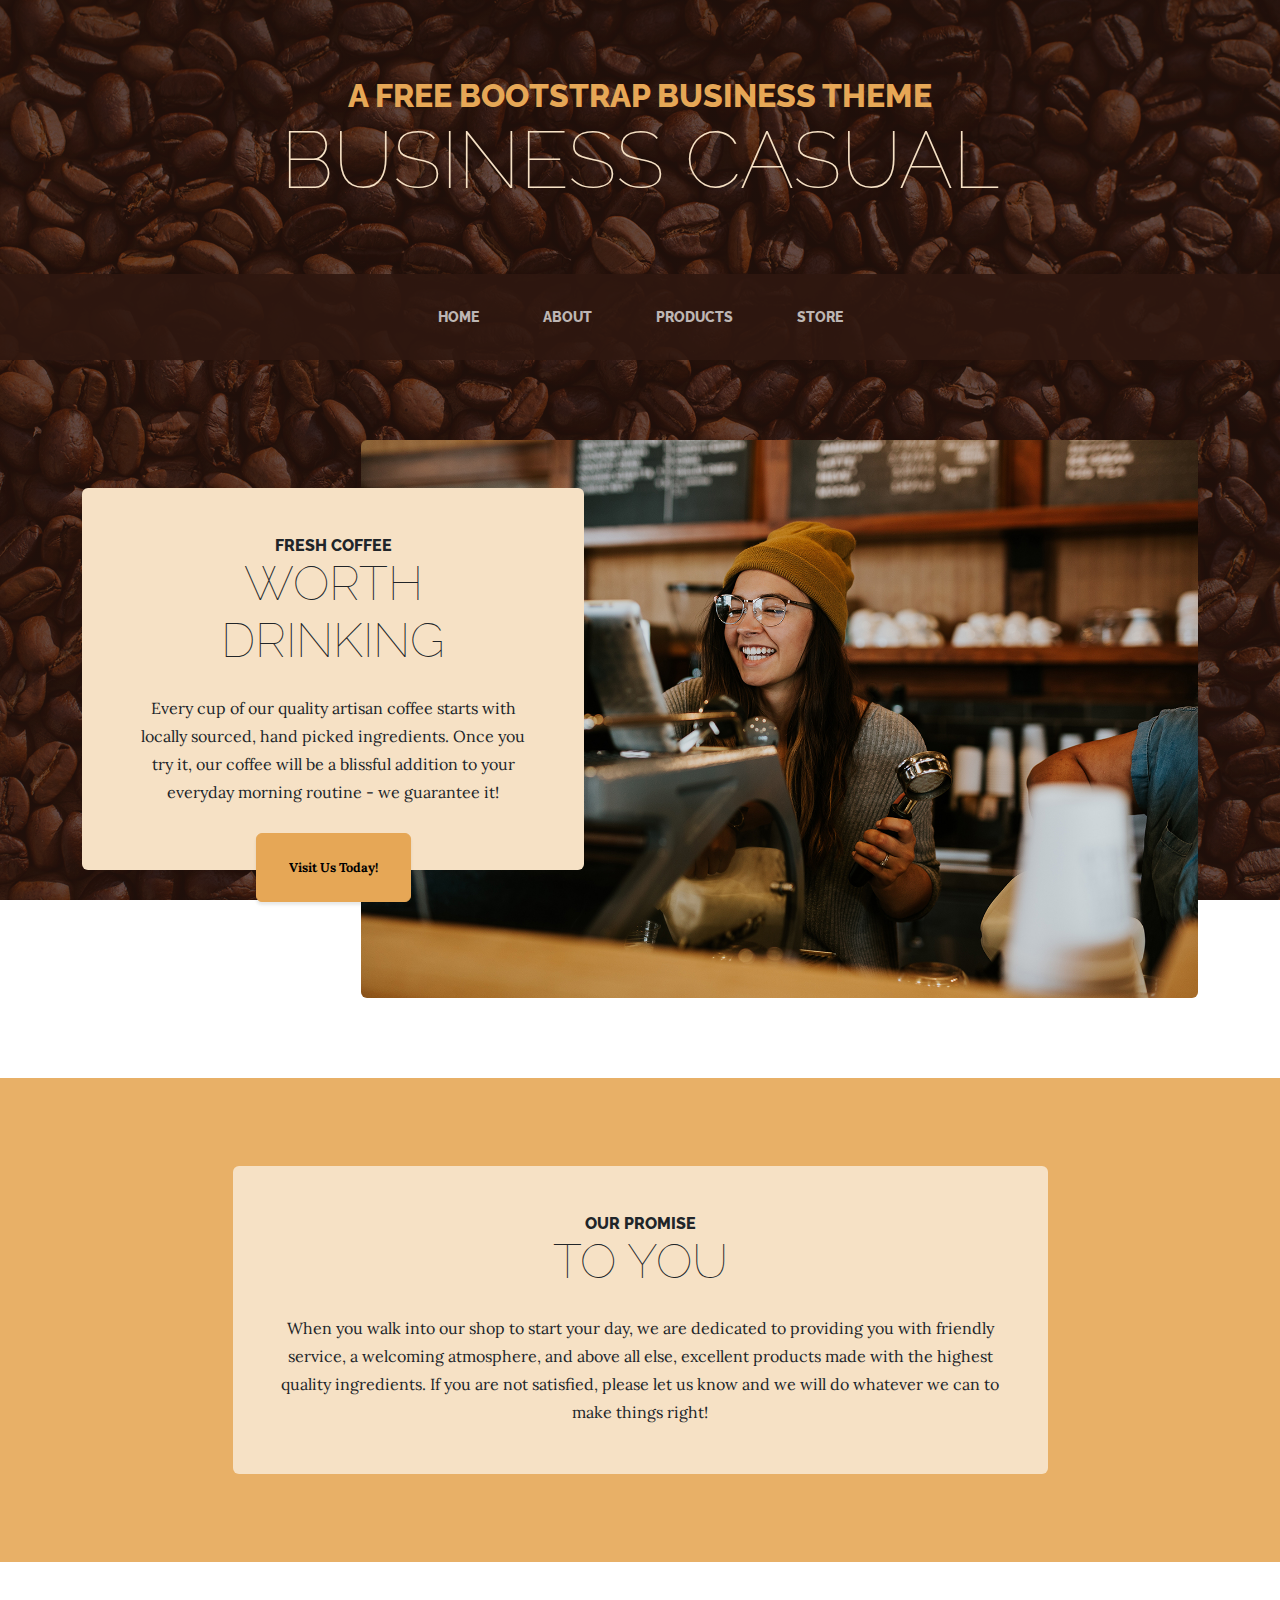
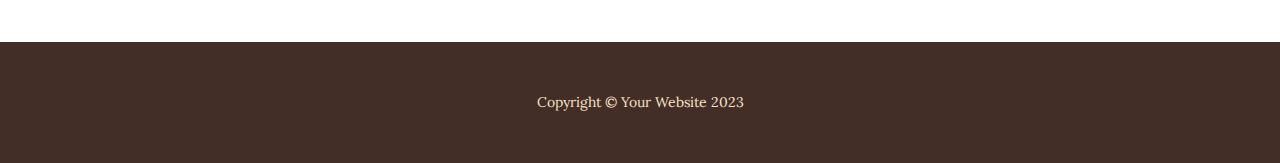
<file: index.html>
<!DOCTYPE html>
<html lang="en">
    <head>
        <meta charset="utf-8" />
        <meta name="viewport" content="width=device-width, initial-scale=1, shrink-to-fit=no" />
        <meta name="description" content="" />
        <meta name="author" content="" />
        <title>Business Casual - Start Bootstrap Theme</title>
        <link rel="icon" type="image/x-icon" href="assets/favicon.ico" />
        <!-- Google fonts-->
        <link href="https://fonts.googleapis.com/css?family=Raleway:100,100i,200,200i,300,300i,400,400i,500,500i,600,600i,700,700i,800,800i,900,900i" rel="stylesheet" />
        <link href="https://fonts.googleapis.com/css?family=Lora:400,400i,700,700i" rel="stylesheet" />
        <!-- Core theme CSS (includes Bootstrap)-->
        <link href="css/styles.css" rel="stylesheet" />
    </head>
    <body>
        <header>
            <h1 class="site-heading text-center text-faded d-none d-lg-block">
                <span class="site-heading-upper text-primary mb-3">A Free Bootstrap Business Theme</span>
                <span class="site-heading-lower">Business Casual</span>
            </h1>
        </header>
        <!-- Navigation-->
        <nav class="navbar navbar-expand-lg navbar-dark py-lg-4" id="mainNav">
            <div class="container">
                <a class="navbar-brand text-uppercase fw-bold d-lg-none" href="index.html">Start Bootstrap</a>
                <button class="navbar-toggler" type="button" data-bs-toggle="collapse" data-bs-target="#navbarSupportedContent" aria-controls="navbarSupportedContent" aria-expanded="false" aria-label="Toggle navigation"><span class="navbar-toggler-icon"></span></button>
                <div class="collapse navbar-collapse" id="navbarSupportedContent">
                    <ul class="navbar-nav mx-auto">
                        <li class="nav-item px-lg-4"><a class="nav-link text-uppercase" href="index.html">Home</a></li>
                        <li class="nav-item px-lg-4"><a class="nav-link text-uppercase" href="about.html">About</a></li>
                        <li class="nav-item px-lg-4"><a class="nav-link text-uppercase" href="products.html">Products</a></li>
                        <li class="nav-item px-lg-4"><a class="nav-link text-uppercase" href="store.html">Store</a></li>
                    </ul>
                </div>
            </div>
        </nav>
        <section class="page-section clearfix">
            <div class="container">
                <div class="intro">
                    <img class="intro-img img-fluid mb-3 mb-lg-0 rounded" src="assets/img/intro.jpg" alt="..." />
                    <div class="intro-text left-0 text-center bg-faded p-5 rounded">
                        <h2 class="section-heading mb-4">
                            <span class="section-heading-upper">Fresh Coffee</span>
                            <span class="section-heading-lower">Worth Drinking</span>
                        </h2>
                        <p class="mb-3">Every cup of our quality artisan coffee starts with locally sourced, hand picked ingredients. Once you try it, our coffee will be a blissful addition to your everyday morning routine - we guarantee it!</p>
                        <div class="intro-button mx-auto"><a class="btn btn-primary btn-xl" href="#!">Visit Us Today!</a></div>
                    </div>
                </div>
            </div>
        </section>
        <section class="page-section cta">
            <div class="container">
                <div class="row">
                    <div class="col-xl-9 mx-auto">
                        <div class="cta-inner bg-faded text-center rounded">
                            <h2 class="section-heading mb-4">
                                <span class="section-heading-upper">Our Promise</span>
                                <span class="section-heading-lower">To You</span>
                            </h2>
                            <p class="mb-0">When you walk into our shop to start your day, we are dedicated to providing you with friendly service, a welcoming atmosphere, and above all else, excellent products made with the highest quality ingredients. If you are not satisfied, please let us know and we will do whatever we can to make things right!</p>
                        </div>
                    </div>
                </div>
            </div>
        </section>
        <footer class="footer text-faded text-center py-5">
            <div class="container"><p class="m-0 small">Copyright &copy; Your Website 2023</p></div>
        </footer>
        <!-- Bootstrap core JS-->
        <script src="https://cdn.jsdelivr.net/npm/bootstrap@5.2.3/dist/js/bootstrap.bundle.min.js"></script>
        <!-- Core theme JS-->
        <script src="js/scripts.js"></script>
    </body>
</html>
</file>
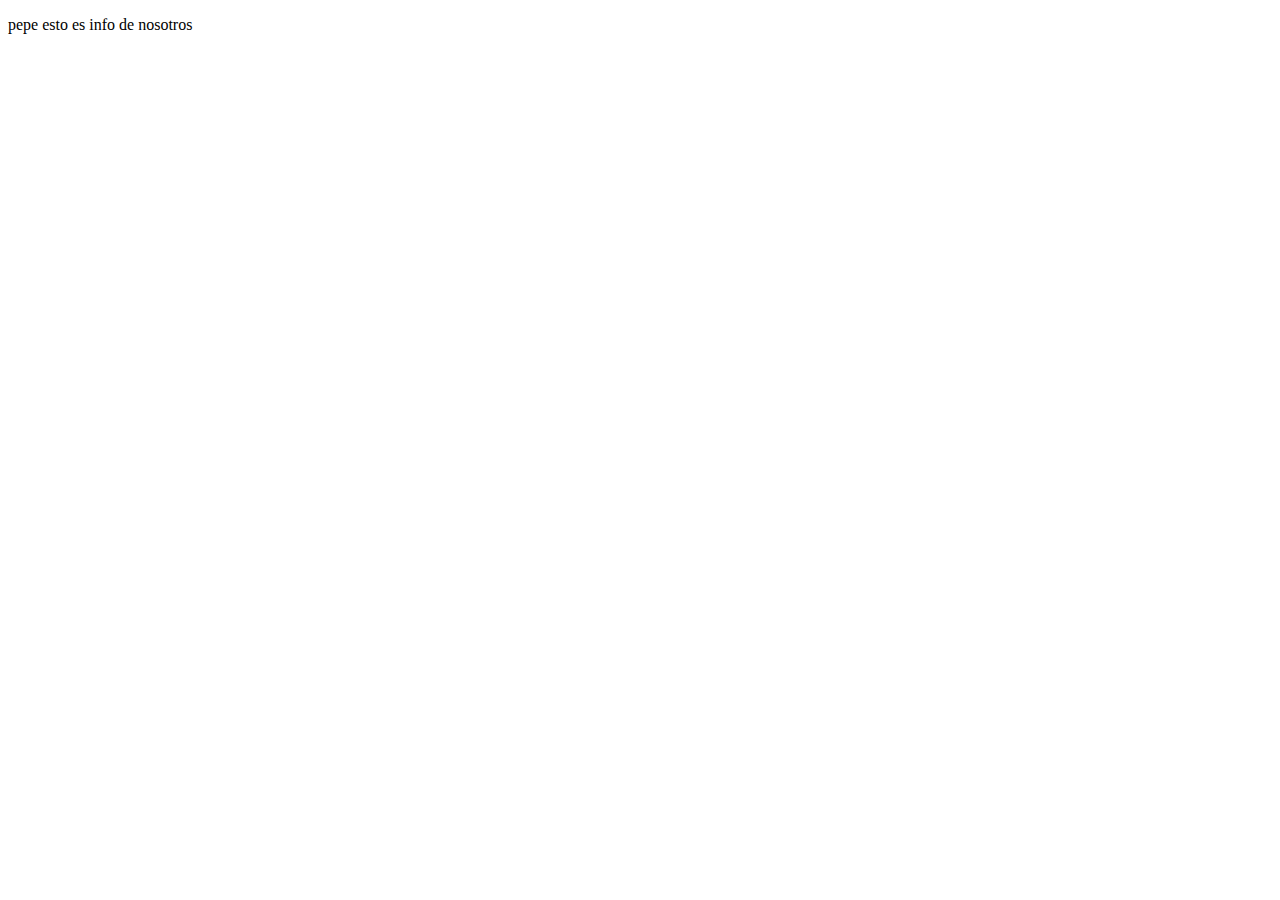
<file: about.html>
<!DOCTYPE html>
<html lang="en">
<head>
    <meta charset="UTF-8">
    <meta name="viewport" content="width=<device-width>, initial-scale=1.0">
    <title>Document</title>
</head>
<body>
    <p>pepe esto es info de nosotros</p>
</body>
</html>
</file>
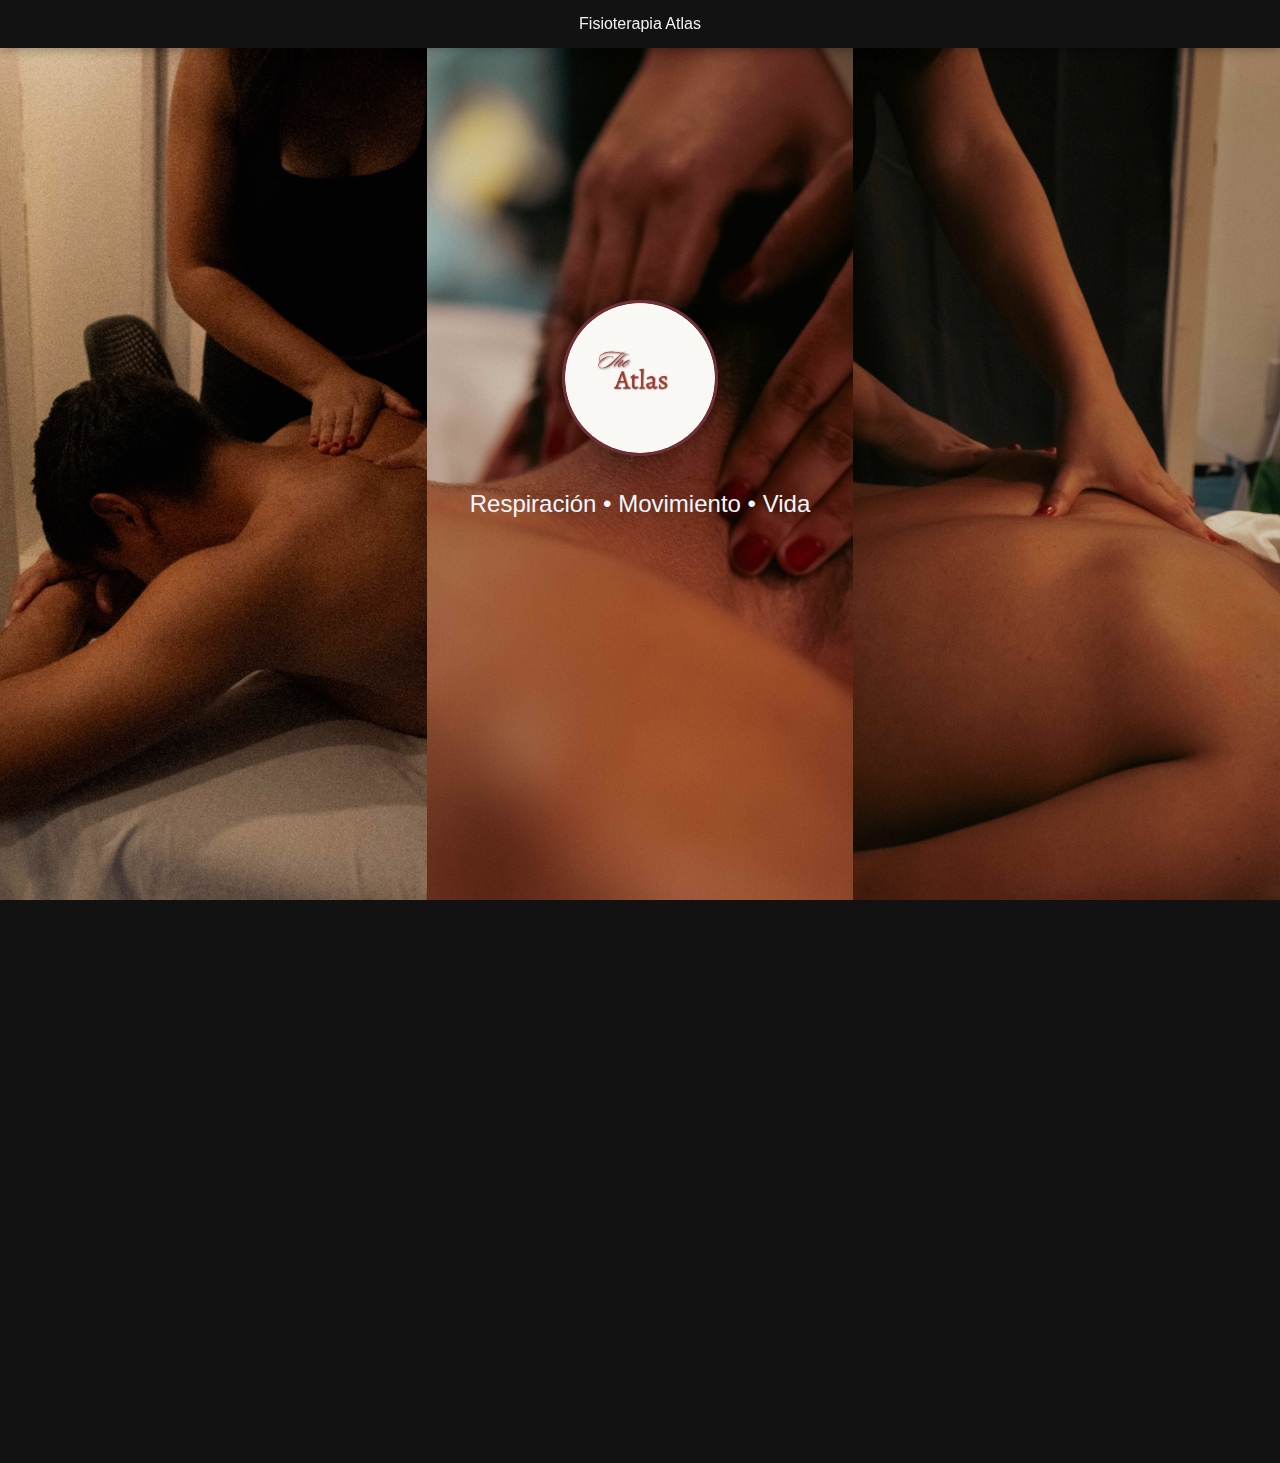
<file: pag1.html>
<!DOCTYPE html>
<html>
<head>
    <link rel="stylesheet" href="styles/style.css"/>
    <title>Fisioterapia Atlas</title>
</head>
<body>
    <span id="inicio" >inicio</span>

    <header class="header">
        <span>Fisioterapia Atlas</span>
    </header>
    <div class="main-content">
        <div class="grupo-titulo">
            <img src="img/masajes2.jpg" alt="Terapia manual" class="frontLateral"/>
            <div class="img-titulo-centro">
                <img src="img/front22.jpg" alt="Sesión de fisioterapia" class="frontCentral"/>
                <div class="imagen-redonda">
                    <img src="img/Atlas Logo_Mesa de trabajo 1.png" alt="Logo Atlas">
                </div>
            
                <span class="titulo">Respiración • Movimiento • Vida</span>
            </div>
            <img src="img/front12.jpg" alt="Rehabilitación" class="frontLateral"/>
        </div>
        <div class="seccion-promos">
            <h1 class="promos">PROMOS</h1>
            <div class="imagenes-promo">
                <img src="img/facial2.jpg" alt="facial" class="imgIzq"/>
                <img src="img/front32.jpg" alt="masajes" class="imgDer"/>
                
            </div>
        </div>
    </div>
    <footer>
        <span>Contacto</span>
        <span><a href="#inicio">Regresar al inicio</a></span>
    </footer>
</body>

</html>
</file>
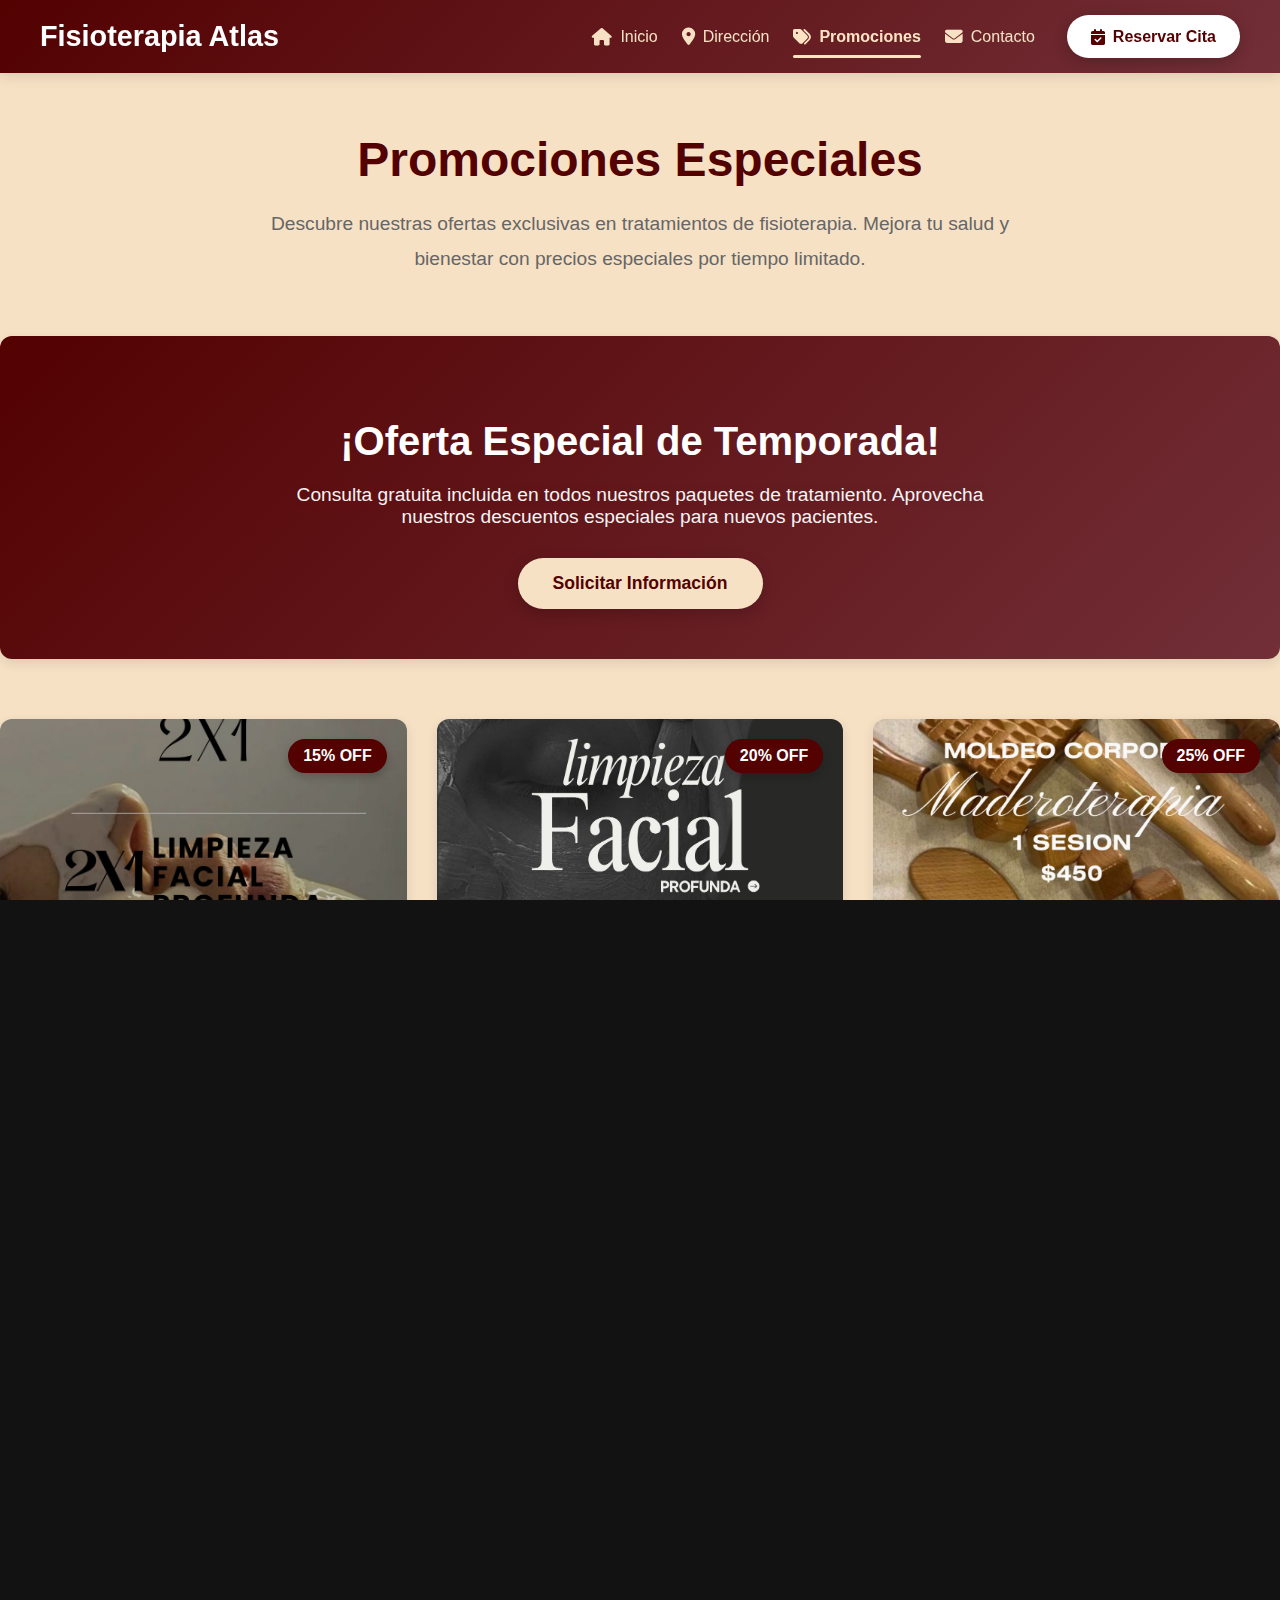
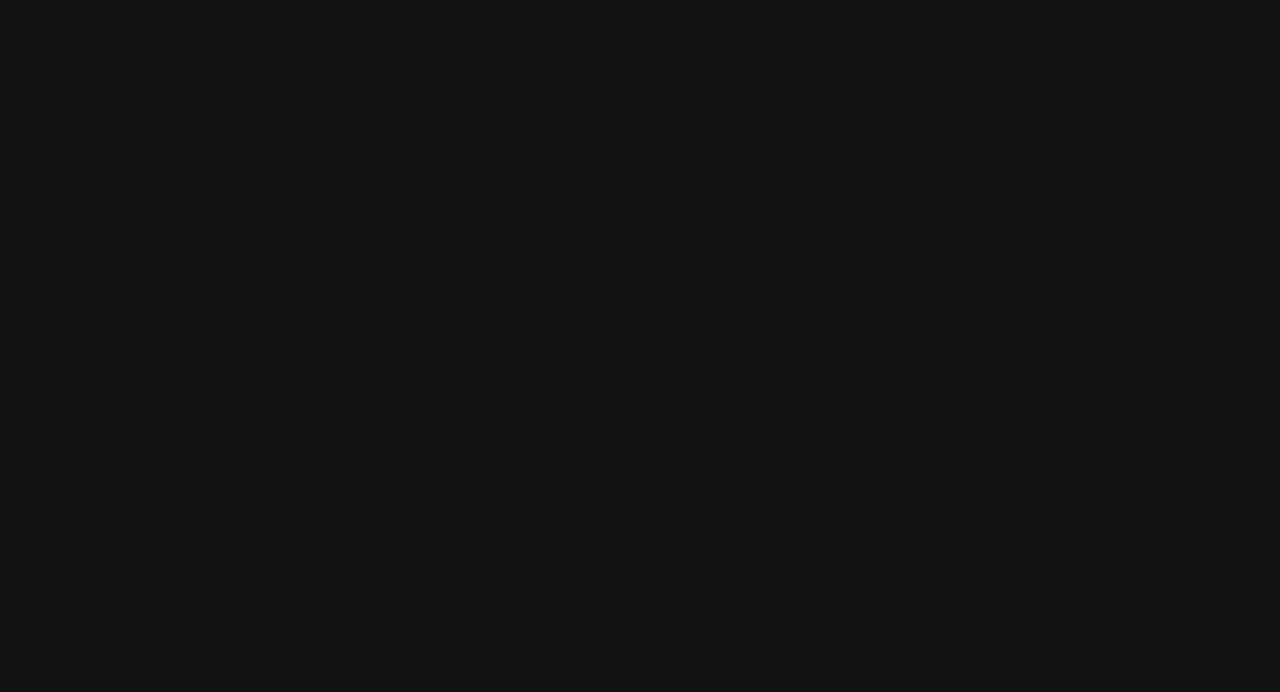
<file: promociones.html>
<!DOCTYPE html>
<html lang="es">
<head>
    <meta charset="UTF-8">
    <meta name="viewport" content="width=device-width, initial-scale=1.0">
    <title>Promociones - The Atlas</title>
    <link href="css/promociones.css" rel="stylesheet">
    <link rel="stylesheet" href="https://cdnjs.cloudflare.com/ajax/libs/font-awesome/6.4.0/css/all.min.css">
</head>
<body>
    <!-- Navbar -->
    <nav class="navbar">
        <div class="nav-container">
            <a href="index.html" class="logo">
              
                <span>Fisioterapia Atlas</span>
            </a>
            
            <ul class="nav-menu">
                <li class="nav-item">
                    <a href="index.html" class="nav-link">
                        <i class="fas fa-home"></i>
                        <span>Inicio</span>
                    </a>
                </li>
                <li class="nav-item">
                    <a href="adress.html" class="nav-link">
                        <i class="fas fa-map-marker-alt"></i>
                        <span>Dirección</span>
                    </a>
                </li>
                <li class="nav-item">
                    <a href="https://saii341.github.io/Fisioterapia-Atlas/promociones.html" class="nav-link active">
                        <i class="fas fa-tags"></i>
                        <span>Promociones</span>
                    </a>
                </li>
                <li class="nav-item">
                    <a href="Cuestionario.html" class="nav-link">
                        <i class="fas fa-envelope"></i>
                        <span>Contacto</span>
                    </a>
                </li>
                <li class="nav-item cta-button">
                    <a href="Cuestionario.html" class="btn-contacto">
                        <i class="fas fa-calendar-check"></i>
                        <span>Reservar Cita</span>
                    </a>
                </li>
            </ul>
            
            <button class="hamburger" id="hamburger">
                <i class="fas fa-bars"></i>
            </button>
        </div>
    </nav>

    <section class="promociones">
        <div class="container">
            <div class="promociones-header">
                <h1>Promociones Especiales</h1>
                <p>Descubre nuestras ofertas exclusivas en tratamientos de fisioterapia. Mejora tu salud y bienestar con precios especiales por tiempo limitado.</p>
            </div>
            
            <!-- Banner promocional principal -->
            <div class="banner-promocional">
                <h2>¡Oferta Especial de Temporada!</h2>
                <p>Consulta gratuita incluida en todos nuestros paquetes de tratamiento. Aprovecha nuestros descuentos especiales para nuevos pacientes.</p>
                <a href="https://saii341.github.io/Fisioterapia-Atlas/Cuestionario.html" class="btn-banner">Solicitar Información</a>
            </div>
            
            <!-- Grid de promociones -->
            <div class="promociones-grid">
                <!-- Promoción 1 -->
                <div class="promocion-card">
                    <div class="etiqueta-promocion">15% OFF</div>
                    <img src="promo_2x1_limpieza.jpg" alt="Limpieza facial" class="promocion-imagen">
                    <div class="promocion-contenido">
                        <h3 class="promocion-titulo">Limpieza facial</h3>
                        <p class="promocion-descripcion">Una sesión completa de limpieza relajante con nuestros mejores productos.</p>
                        <div class="promocion-precio">
                            <span class="precio-original">$650</span>
                            <span class="precio-actual">$550</span>
                        </div>
                        <div class="contador-tiempo">
                            <p>Oferta termina en:</p>
                            <div class="tiempo-restante">32 días</div>
                        </div>
                        <a href="Cuestionario.html" class="btn-reservar">Reservar Ahora</a>
                    </div>
                </div>
                
                <!-- Promoción 2 -->
                <div class="promocion-card">
                    <div class="etiqueta-promocion">20% OFF</div>
                    <img src="promo_limpieza.jpg" alt="Dermafacial" class="promocion-imagen">
                    <div class="promocion-contenido">
                        <h3 class="promocion-titulo">Dermafacial</h3>
                        <p class="promocion-descripcion">Tratamiento premium con múltiples técnicas del cuidado de la piel como la exfoliación, hidratación y más.</p>
                        <div class="promocion-precio">
                            <span class="precio-original">$660</span>
                            <span class="precio-actual">$550</span>
                        </div>
                        <div class="contador-tiempo">
                            <p>Oferta termina en:</p>
                            <div class="tiempo-restante">32 días</div>
                        </div>
                        <a href="Cuestionario.html" class="btn-reservar">Reservar Ahora</a>
                    </div>
                </div>

                <!-- Promoción 3 -->
                <div class="promocion-card">
                    <div class="etiqueta-promocion">25% OFF</div>
                    <img src="promo_maderoterapia.jpg" alt="Descontracturantes" class="promocion-imagen">
                    <div class="promocion-contenido">
                        <h3 class="promocion-titulo">Descontracturantes y relajantes</h3>
                        <p class="promocion-descripcion">Maderoterapia descontracturante, ideal para personas con sensaciones más fuertes</p>
                        <div class="promocion-precio">
                            <span class="precio-original">$600</span>
                            <span class="precio-actual">$450</span>
                        </div>
                        <div class="contador-tiempo">
                            <p>Oferta termina en:</p>
                            <div class="tiempo-restante">32 días</div>
                        </div>
                        <a href="Cuestionario.html" class="btn-reservar">Reservar Ahora</a>
                    </div>
                </div>

                <!-- Promoción 4 -->
                <div class="promocion-card">
                    <div class="etiqueta-promocion">25% OFF</div>
                    <img src="promo_masajes_reductivos.jpg" alt="Masajes reductivos" class="promocion-imagen">
                    <div class="promocion-contenido">
                        <h3 class="promocion-titulo">Masajes reductivos</h3>
                        <p class="promocion-descripcion">Sesión especializada de masaje terapéutico para aliviar tensiones musculares y mejorar la circulación.</p>
                        <div class="promocion-precio">
                            <span class="precio-original">$600</span>
                            <span class="precio-actual">$450</span>
                        </div>
                        <div class="contador-tiempo">
                            <p>Oferta termina en:</p>
                            <div class="tiempo-restante">32 días</div>
                        </div>
                        <a href="Cuestionario.html" class="btn-reservar">Reservar Ahora</a>
                    </div>
                </div>
                
                <!-- Promoción 5 -->
                <div class="promocion-card">
                    <div class="etiqueta-promocion">25% OFF</div>
                    <img src="masajenavidad.jpg" alt="Gift Card Premium" class="promocion-imagen">
                    <div class="promocion-contenido">
                        <h3 class="promocion-titulo">Gift Card Premium</h3>
                        <p class="promocion-descripcion">Masaje cuerpo completo 1 hora.</p>
                        <div class="promocion-precio">
                            <span class="precio-original">$650</span>
                            <span class="precio-actual">$500</span>
                        </div>
                        <div class="contador-tiempo">
                            <p>Oferta termina en:</p>
                            <div class="tiempo-restante">32 días</div>
                        </div>
                        <a href="Cuestionario.html" class="btn-reservar">Reservar Ahora</a>
                    </div>
                </div>

                <!-- Promoción 6 -->
                <div class="promocion-card">
                    <div class="etiqueta-promocion">17% OFF</div>
                    <img src="masaje2.jpg" alt="Gift Card Bienestar" class="promocion-imagen">
                    <div class="promocion-contenido">
                        <h3 class="promocion-titulo">Gift Card Bienestar</h3>
                        <p class="promocion-descripcion">Masaje descontracturante (espalda).</p>
                        <p class="promocion-descripcion">Masaje descarga muscular (piernas).</p>
                        <p class="promocion-descripcion">Incluye: electro terapia, ventosas, percusión.</p>
                        <div class="promocion-precio">
                            <span class="precio-original">$600</span>
                            <span class="precio-actual">$500</span>
                        </div>
                        <div class="contador-tiempo">
                            <p>Oferta termina en:</p>
                            <div class="tiempo-restante">32 días</div>
                        </div>
                        <a href="Cuestionario.html" class="btn-reservar">Reservar Ahora</a>
                    </div>
                </div>
            </div>
        </div>
        
        <button class="btn-volver" onclick="window.location.href='https://saii341.github.io/Fisioterapia-Atlas/index.html'">
            <i class="fas fa-arrow-left"></i> Volver al inicio
        </button>
    </section>

    <script>
        // JavaScript para la navbar
        document.addEventListener('DOMContentLoaded', function() {
            const hamburger = document.getElementById('hamburger');
            const navMenu = document.querySelector('.nav-menu');
            const navbar = document.querySelector('.navbar');
            const navLinks = document.querySelectorAll('.nav-link');
            
            // Función para alternar el menú hamburguesa
            hamburger.addEventListener('click', () => {
                hamburger.classList.toggle('active');
                navMenu.classList.toggle('active');
                
                // Cambiar icono del hamburguesa
                const icon = hamburger.querySelector('i');
                if (navMenu.classList.contains('active')) {
                    icon.classList.remove('fa-bars');
                    icon.classList.add('fa-times');
                } else {
                    icon.classList.remove('fa-times');
                    icon.classList.add('fa-bars');
                }
            });
            
            // Cerrar el menú al hacer clic en un enlace
            navLinks.forEach(link => {
                link.addEventListener('click', () => {
                    hamburger.classList.remove('active');
                    navMenu.classList.remove('active');
                    
                    // Restaurar icono del hamburguesa
                    const icon = hamburger.querySelector('i');
                    icon.classList.remove('fa-times');
                    icon.classList.add('fa-bars');
                });
            });
            
            // Efecto de scroll para la navbar
            window.addEventListener('scroll', () => {
                if (window.scrollY > 50) {
                    navbar.classList.add('scrolled');
                } else {
                    navbar.classList.remove('scrolled');
                }
            });
        });
    </script>
</body>

</html>
</file>
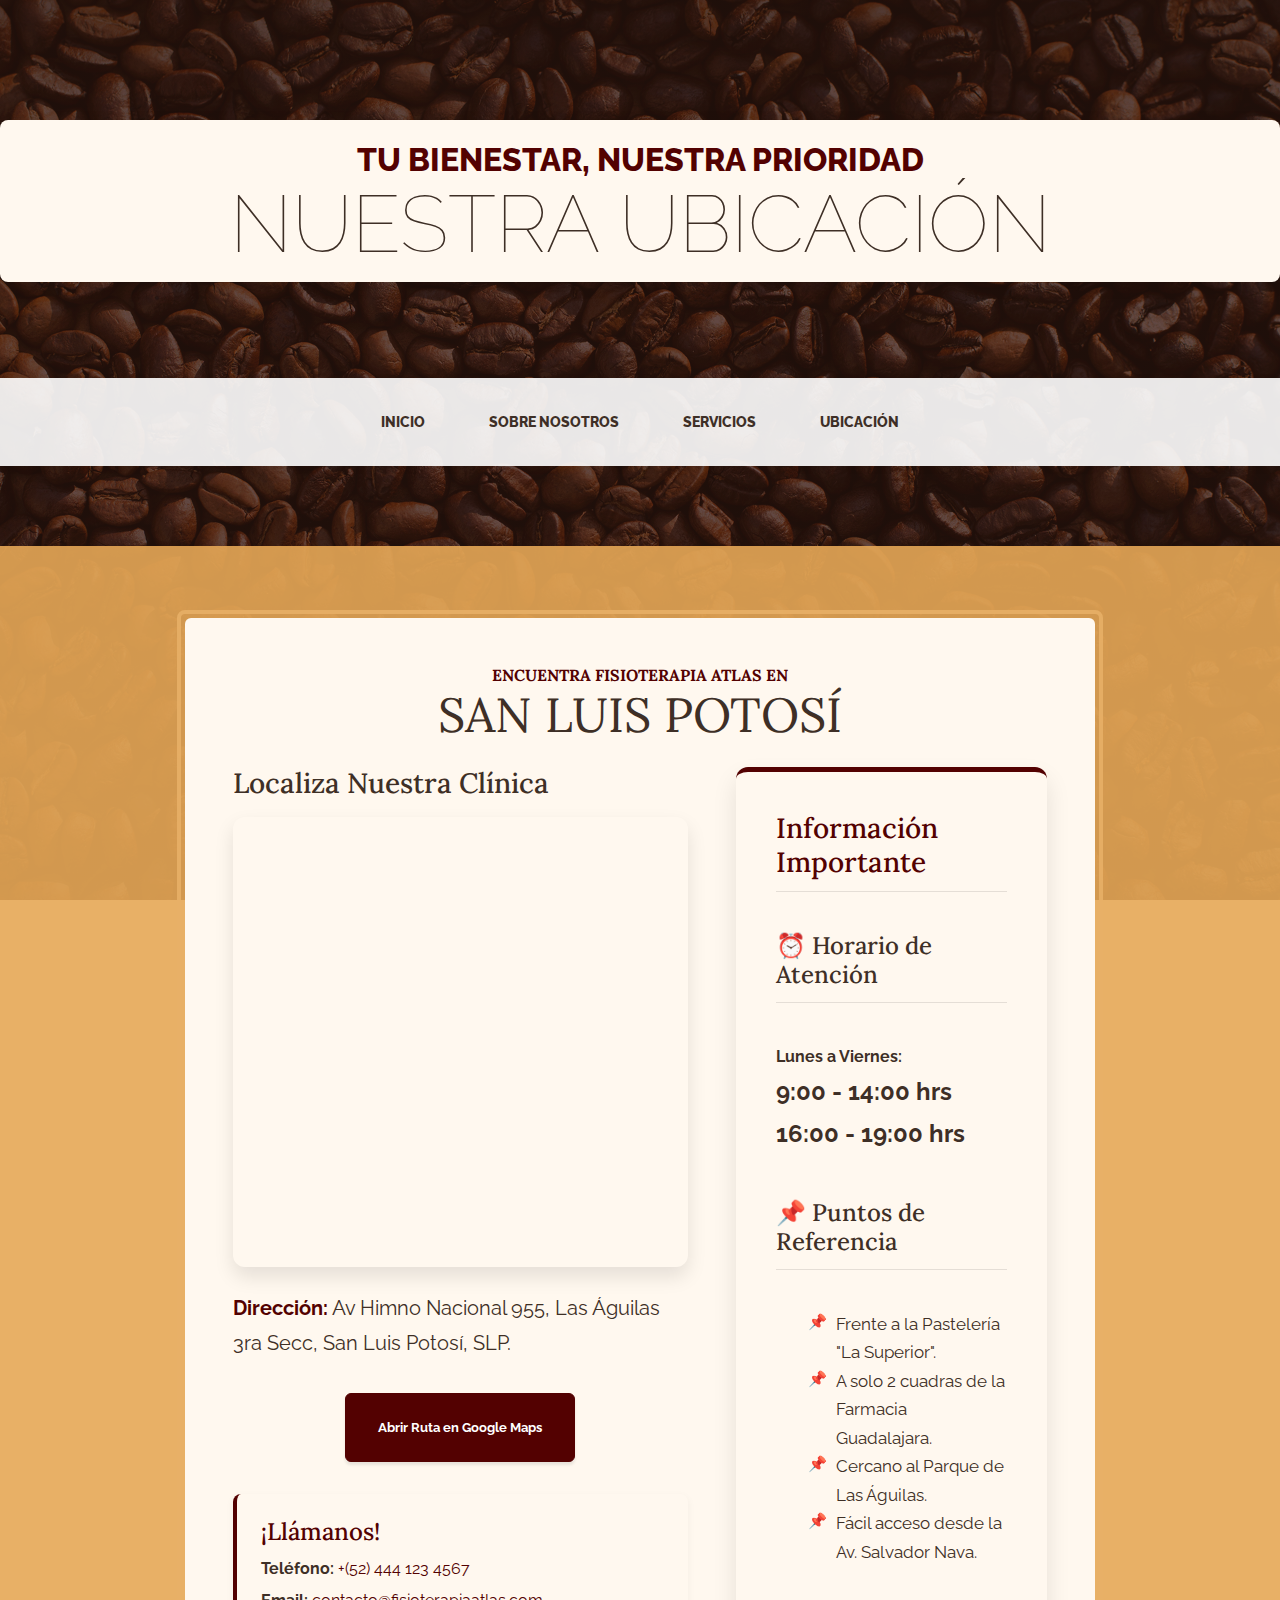
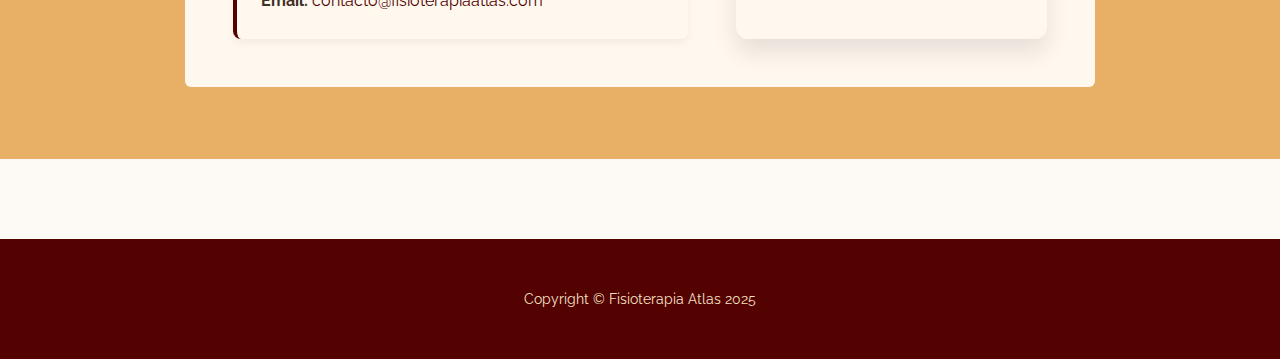
<file: store.html>
<!DOCTYPE html>
<html lang="es">
<head>
    <meta charset="utf-8" />
    <meta name="viewport" content="width=device-width, initial-scale=1, shrink-to-fit=no" />
    <meta name="description" content="Ubicación y cómo llegar a Fisioterapia Atlas en San Luis Potosí." />
    <meta name="author" content="" />
    <title>Ubicación — Fisioterapia Atlas</title>
    <link rel="icon" type="image/x-icon" href="img/logoedit_Mesa de trabajo 1.png" />
    
    <link href="https://fonts.googleapis.com/css?family=Raleway:100,100i,200,200i,300,300i,400,400i,500,500i,600,600i,700,700i,800,800i,900,900i" rel="stylesheet" />
    <link href="https://fonts.googleapis.com/css?family=Lora:400,400i,700,700i" rel="stylesheet" />
    
    <link href="css/styles.css" rel="stylesheet" />
    
    <style>
        /* --- VARIABLES DE COLOR --- */
        :root {
            --color-principal-text: #3e2f26; /* Marrón oscuro para textos generales */
            --color-primary-bootstrap: #530101; /* Rojo/Marrón oscuro (Identidad del Index) */
            
            /* FONDOS */
            --bg-body-soft: #fdfaf6; /* FONDO PASTELL MUY CLARO PARA EL BODY */
            --bg-faded-section: #fff8ef; /* Fondo de sección más claro y pastel (crema) */
            --bg-navbar-clear: rgba(255, 255, 255, 0.9); /* Navbar casi blanco, ligeramente transparente */
        }

        /* --- ESTILOS GENERALES Y DE TIPOGRAFÍA --- */
        body {
            background-color: var(--bg-body-soft);
            color: var(--color-principal-text);
            font-family: 'Raleway', sans-serif;
            line-height: 1.7;
        }

        h1, h2, h3, h4, h5, h6 {
            color: var(--color-principal-text);
            font-family: 'Lora', serif;
        }

        .site-heading-upper, .section-heading-upper {
            color: var(--color-primary-bootstrap) !important;
        }
        
        .bg-faded {
            background-color: var(--bg-faded-section) !important;
        }
        
        a { color: var(--color-principal-text); text-decoration: none; }
        a:hover { color: var(--color-primary-bootstrap); }

        .btn-primary {
            background-color: var(--color-primary-bootstrap);
            border-color: var(--color-primary-bootstrap);
            color: white !important;
        }
        .btn-primary:hover {
            background-color: #3f0101 !important;
            border-color: #3f0101 !important;
        }
        /* --- FIN ESTILOS GENERALES --- */

        /* --- NAVEGACIÓN Y HEADER (CAMBIO CLAVE PARA 'SMOOTH') --- */
        header {
            /* Eliminamos el fondo marrón sólido y el padding, volviendo al estilo de la plantilla */
            background-color: transparent; 
            padding: 2.5rem 0 1rem; /* Padding superior e inferior reducido */
            text-align: center;
        }

        header .site-heading {
            /* Usamos bg-faded del index para el texto del header, creando el efecto smooth */
            background-color: var(--bg-faded-section); 
            padding: 1.5rem 2.5rem;
            border-radius: 0.5rem;
            box-shadow: 0 4px 15px rgba(0,0,0,0.1);
            display: inline-block; /* Para que el fondo no ocupe todo el ancho */
        }
        header .site-heading-upper {
            color: var(--color-primary-bootstrap) !important; 
            font-size: 1.6rem;
        }
        header .site-heading-lower {
            color: var(--color-principal-text); /* El texto ahora es marrón oscuro */
            font-size: 3.8rem;
            margin-top: 0.75rem;
        }
        
        .navbar {
            background: var(--bg-navbar-clear) !important;
            box-shadow: 0 2px 8px rgba(0,0,0,0.05);
            /* Quitamos el margen negativo para que se vea como una sección separada del header smooth */
            margin-top: 0; 
        }
        .navbar-brand, .nav-link {
            color: var(--color-principal-text) !important;
            font-weight: 600;
        }
        .nav-link:hover {
            color: var(--color-primary-bootstrap) !important;
        }

        @media (max-width: 991.98px) {
            header {
                padding: 1rem 0;
            }
            header .site-heading {
                background-color: transparent;
                padding: 0;
                box-shadow: none;
                margin-top: 1.5rem;
            }
            header .site-heading-upper { font-size: 1.3rem; margin-bottom: 0.5rem !important; }
            header .site-heading-lower { font-size: 2.8rem; }
        }
        /* --- FIN NAVEGACIÓN Y HEADER --- */


        /* --- SECCIÓN DE CONTENIDO PRINCIPAL (MAPA Y DESTAQUE) --- */
        .page-section {
            padding: 4rem 0;
        }
        
        .map-container {
            position: relative;
            padding-bottom: 56.25%;
            height: 0;
            overflow: hidden;
            border-radius: 0.75rem;
            box-shadow: 0 0.6rem 1.2rem rgba(0, 0, 0, 0.1);
            margin-bottom: 1.5rem;
        }
        .map-container iframe {
            position: absolute;
            top: 0;
            left: 0;
            width: 100%;
            height: 100%;
            border: 0;
        }

        .highlight-box {
            background-color: var(--bg-faded-section);
            color: var(--color-principal-text);
            padding: 2.5rem; 
            border-radius: 0.75rem;
            box-shadow: 0 0.8rem 1.5rem rgba(0, 0, 0, 0.1);
            border-top: 5px solid var(--color-primary-bootstrap);
            height: 100%;
            display: flex;
            flex-direction: column;
            gap: 1.25rem;
        }

        .highlight-box h3, .highlight-box h4 {
            color: var(--color-principal-text);
            border-bottom: 1px solid rgba(0,0,0,0.1);
            padding-bottom: 0.75rem;
            margin-bottom: 1.25rem;
            font-family: 'Lora', serif;
        }
        
        .highlight-box li {
            font-size: 1.05rem;
            display: flex;
            align-items: flex-start;
            gap: 0.6rem;
        }
        .highlight-box li::before {
            content: '📌';
            color: var(--color-primary-bootstrap);
            font-size: 0.9em;
            line-height: inherit;
        }
        
        .contact-details-map {
            background-color: var(--bg-faded-section);
            padding: 1.5rem;
            border-radius: 0.5rem;
            margin-top: 2rem;
            box-shadow: 0 0.2rem 0.5rem rgba(0, 0, 0, 0.05);
            border-left: 4px solid var(--color-primary-bootstrap);
        }
        .contact-details-map h4 {
            color: var(--color-primary-bootstrap);
        }

        @media (min-width: 992px) {
            .map-container {
                height: 450px;
                padding-bottom: 0;
            }
        }
        /* --- FIN SECCIÓN DE CONTENIDO PRINCIPAL --- */

        /* --- FOOTER --- */
        footer {
            background-color: var(--color-primary-bootstrap) !important; 
            color: white;
            padding: 3.5rem 0;
        }
        /* --- FIN FOOTER --- */
    </style>
</head>

<body>
    <header>
        <h1 class="site-heading text-center text-faded d-none d-lg-block">
            <span class="site-heading-upper text-primary mb-3" style="color: var(--color-primary-bootstrap) !important;">Tu Bienestar, Nuestra Prioridad</span>
            <span class="site-heading-lower" style="color: var(--color-principal-text) !important;">Nuestra Ubicación</span>
        </h1>
    </header>

    <nav class="navbar navbar-expand-lg navbar-dark py-lg-4" id="mainNav">
        <div class="container">
            <a class="navbar-brand text-uppercase fw-bold d-lg-none" href="index.html">Fisioterapia Atlas</a>
            <button class="navbar-toggler" type="button" data-bs-toggle="collapse" data-bs-target="#navbarSupportedContent" aria-controls="navbarSupportedContent" aria-expanded="false" aria-label="Toggle navigation"><span class="navbar-toggler-icon"></span></button>
            <div class="collapse navbar-collapse" id="navbarSupportedContent">
                <ul class="navbar-nav mx-auto">
                    <li class="nav-item px-lg-4"><a class="nav-link text-uppercase" href="index.html">Inicio</a></li>
                    <li class="nav-item px-lg-4"><a class="nav-link text-uppercase" href="about.html">Sobre Nosotros</a></li>
                    <li class="nav-item px-lg-4"><a class="nav-link text-uppercase" href="products.html">Servicios</a></li>
                    <li class="nav-item px-lg-4"><a class="nav-link text-uppercase" href="store.html">Ubicación</a></li>
                </ul>
            </div>
        </div>
    </nav>

    <section class="page-section cta">
        <div class="container">
            <div class="row">
                <div class="col-xl-10 mx-auto">
                    <div class="cta-inner bg-faded text-center rounded"> 
                        <h2 class="section-heading mb-4">
                            <span class="section-heading-upper">Encuentra Fisioterapia Atlas en</span>
                            <span class="section-heading-lower">San Luis Potosí</span>
                        </h2>

                        <div class="row gx-lg-5 justify-content-center">
                            
                            <div class="col-lg-7 mb-5 mb-lg-0">
                                <h3 class="text-start mb-3">Localiza Nuestra Clínica</h3>
                                <div class="map-container">
                                    <iframe
                                        src="https://www.google.com/maps/embed?pb=!1m18!1m12!1m3!1d3724.2849238849694!2d-100.99315082425282!3d22.006469020593273!2m3!1f0!2f0!3f0!3m2!1i1024!2i768!4f13.1!3m3!1m2!1s0x842aa2155bb2c52d%3A0xf90ef585d56dc3f4!2sAv.%20Himno%20Nacional%20955%2C%20Las%20%C3%81guilas%203ra%20Secc%2C%2078270%20San%20Luis%20Potos%C3%AD%2C%20S.L.P.!5e0!3m2!1ses-419!2smx!4v1732756899000!5m2!1ses-419!2smx" 
                                        allowfullscreen="" 
                                        loading="lazy"
                                        title="Ubicación de Fisioterapia Atlas en San Luis Potosí">
                                    </iframe>
                                </div>
                                
                                <p class="text-start fs-5">
                                    <strong class="text-primary" style="color: var(--color-primary-bootstrap) !important;">Dirección:</strong> Av Himno Nacional 955, Las Águilas 3ra Secc, San Luis Potosí, SLP.
                                </p>

                                <a 
                                    class="btn btn-primary btn-xl mt-3" 
                                    href="https://maps.app.goo.gl/TUwzF9v9u6L6z8gS7" 
                                    target="_blank"
                                    rel="noopener noreferrer"
                                >
                                    Abrir Ruta en Google Maps
                                </a>

                                <div class="contact-details-map text-start">
                                    <h4>¡Llámanos!</h4>
                                    <p class="mb-1">
                                        <strong>Teléfono:</strong> <a href="tel:+524448050003" style="color: var(--color-primary-bootstrap);">+(52) 444 123 4567</a>
                                    </p>
                                    <p class="mb-0">
                                        <strong>Email:</strong> <a href="mailto:contacto@fisioterapiaatlas.com" style="color: var(--color-primary-bootstrap);">contacto@fisioterapiaatlas.com</a>
                                    </p>
                                </div>
                            </div>

                            <div class="col-lg-5">
                                <div class="highlight-box text-start">
                                    <h3 class="section-heading-upper">Información Importante</h3>
                                    
                                    <h4>⏰ Horario de Atención</h4>
                                    <p class="mb-2">
                                        <strong>Lunes a Viernes:</strong><br>
                                        <span class="d-block" style="font-size: 1.5rem; font-weight: 700;">9:00 - 14:00 hrs</span>
                                        <span class="d-block" style="font-size: 1.5rem; font-weight: 700;">16:00 - 19:00 hrs</span>
                                    </p>
                                    
                                    <h4 class="mt-3">📌 Puntos de Referencia</h4>
                                    <ul>
                                        <li>Frente a la Pastelería "La Superior".</li>
                                        <li>A solo 2 cuadras de la Farmacia Guadalajara.</li>
                                        <li>Cercano al Parque de Las Águilas.</li>
                                        <li>Fácil acceso desde la Av. Salvador Nava.</li>
                                    </ul>
                                </div>
                            </div>
                        </div>

                    </div>
                </div>
            </div>
        </div>
    </section>

    <footer class="footer text-faded text-center py-5">
        <div class="container"><p class="m-0 small">Copyright © Fisioterapia Atlas 2025</p></div>
    </footer>
    
    <script src="https://cdn.jsdelivr.net/npm/bootstrap@5.2.3/dist/js/bootstrap.bundle.min.js"></script>
    <script src="js/scripts.js"></script>
</body>
</html>
</file>
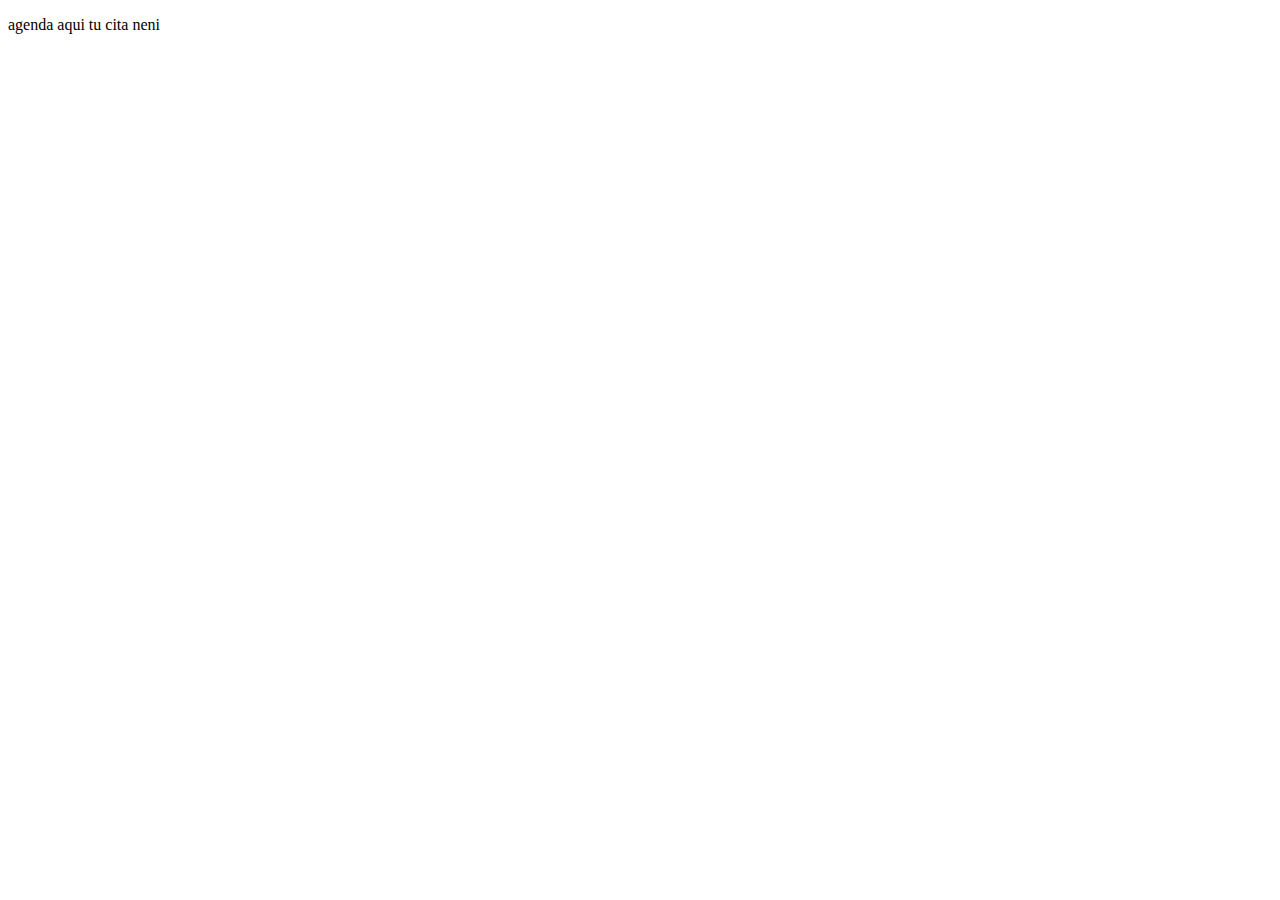
<file: subpags/cita.html>
<!DOCTYPE html>
<html lang="en">
<head>
    <meta charset="UTF-8">
    <meta name="viewport" content="width=device-width, initial-scale=1.0">
    <title>Document</title>
</head>
<body>
    <p>agenda aqui tu cita neni</p>
</body>
</html>
</file>
<file: styles/style.css>
body, html {
    /*elimina los margenes por defecto de los navegadores*/
    margin: 0;
    padding: 0;
    height: 100%;
    /*Elimina el scroll lateral (por si las dudas)*/
    overflow-x: hidden;
    font-family: Arial, sans-serif;
    background-color: #121212; /*fondo oscurito*/
    /*lo hace contenedor y acomoda los hijos verticalmente*/
    display: flex;
    flex-direction: column;

}
header{
    position: fixed;
    top: 0;
    left: 0;
    width: 100%;
    background-color: #121212;
    padding: 15px 0;
    text-align: center;
    color: #f0f0f0;
    z-index: 1000;
    box-shadow: 0 2px 10px rgba(0, 0, 0, 0.3);
}
/*hace que ocupe todo el espacio que sobre*/
.main-content {
    flex: 1;
}

.grupo-titulo {
    display: grid;
    /*eso crea 3 eespacios que es en donde estaran las 3 imagenes de la portada*/
    grid-template-columns: repeat(3, 1fr);
    height: 100vh; /*y ocupa el 100% del alto de la ventana*/
    width: 100vw; /*y del ancho tambien*/
    overflow: hidden; /*recortar lo que no se ve en la ventana*/
}

.frontLateral, .frontCentral {
    width: 100%;
    height: 100%;
    /*las imagenes cubren todo el espacio de su grid*/
    object-fit: cover;
    opacity: 0.85 ;
}

.img-titulo-centro {
    position: relative;
}

.imagen-redonda {
    position: absolute;
    top: 40%; 
    left: 50%;
    transform: translate(-50%, -50%);
    /*esto hace un centrado perfecto*/

    width: 150px;
    height: 150px;
    border-radius: 50%; /*esto hace el circulo*/
    overflow: hidden; /*Recorta la imagen*/

    /*le pone un colorsito al borde color vino*/
    border: 3px solid #722F37;
    box-shadow: 0 0 15px rgba(0, 0, 0, 0.3);
    z-index: 15; /*hace que este encima de otros elementos*/
}

.imagen-redonda img {
    width: 100%;
    height: 100%;
    object-fit: cover; /*ajusta la imagen al circulo*/
}

.titulo {
    position: absolute;
    top: 54%; /*eslo pone el texto justo debajo de la imagen*/
    left: 50%;
    transform: translate(-50%, -50%); /*centrado PERRRRFECTO*/
    color: aliceblue;
    font-size: 1.5em;
    text-align: center;
    width: 100%;
}

.seccion-promos {
    padding: 20px 0;
}

.promos {
    text-align: center;
    color: aliceblue;
    margin-top: 50px;
    font-size: 2em;
}

.imagenes-promo {
    display: flex;
    justify-content: center;
    gap: 50px;
    margin: 50px auto;
    flex-wrap: wrap;
}

.imgIzq, .imgDer {
    width: 350px;
    height: 250px;
    object-fit: cover;
    opacity: 0.85;
    transition: all 0.3s ease;
    border-radius: 10px;
    box-shadow: 0 4px 8px rgba(0, 0, 0, 0.2);
}

.imgIzq:hover, .imgDer:hover {
    opacity: 1;
    transform: scale(1.15);
    box-shadow: 0 8px 16px rgba(0, 0, 0, 0.3);
    cursor: pointer;
}

footer {
    background-color: #722F37;
    color: white;
    text-align: center;
    padding: 20px 0;
    width: 100%;
}

footer span {
    display: inline-block;
    margin: 5px 15px;
    cursor: pointer;
    transition: color 0.3s ease;
}

footer span:hover {
    color: #f0f0f0;
}
/*es lo que lo hace responsivo, pero falta hacerlo responsivo en movil*/
@media (max-width: 768px) {
    .grupo-titulo {
        grid-template-columns: 1fr;
        height: auto;
    }
    
    .frontLateral {
        display: none;
    }
    
    .imagenes-promo {
        flex-direction: column;
        gap: 20px;
    }
    
    .imgIzq, .imgDer {
        width: 90%;
        margin: 0 auto;
    }
    
    .titulo {
        font-size: 1.2em;
        top: 55%;
    }
    
    .imagen-redonda {
        width: 120px;
        height: 120px;
        top: 35%;
    }
}
</file>
<file: css/promociones.css>
/* ===== PROMOCIONES.CSS UNIFICADO ===== */
/* Combina los estilos de promociones con la navbar */

/* Variables CSS */
:root {
    --primary-color: #2c3e50;
    --secondary-color: #3498db;
    --accent-color: #e74c3c;
    --success-color: #27ae60;
    --warning-color: #f39c12;
    --light-color: #f6e1c5;
    --dark-color: #1a252f;
    --gray-light: #f6e1c5;
    --text-color: #333;
    --text-light: #666;
    --shadow: 0 4px 12px rgba(0,0,0,0.1);
    --shadow-hover: 0 8px 25px rgba(0,0,0,0.15);
    --transition: all 0.3s ease;
    --border-radius: 12px;
    --rojo-oscuro: rgba(83, 1, 1, 1);
    --rojo-claro: #722F37;
    --fondo-oscuro: #121212;
}

/* ===== RESET Y ESTILOS BASE ===== */
body, html {
    margin: 0;
    padding: 0;
    height: 100%;
    overflow-x: hidden;
    font-family: 'Segoe UI', Tahoma, Geneva, Verdana, sans-serif;
    background-color: var(--fondo-oscuro);
    display: flex;
    flex-direction: column;
}

a {
    text-decoration: none;
    color: inherit;
}

a:hover {
    color: bisque;
}

.main-content {
    flex: 1;
}

/* ===== NAVBAR MEJORADA ===== */
.navbar {
    background: linear-gradient(135deg, var(--rojo-oscuro) 0%, var(--rojo-claro) 100%);
    padding: 0;
    box-shadow: var(--shadow);
    position: fixed;
    top: 0;
    width: 100%;
    z-index: 1000;
    transition: var(--transition);
}

.nav-container {
    max-width: 1200px;
    margin: 0 auto;
    display: flex;
    justify-content: space-between;
    align-items: center;
    padding: 0 20px;
}

/* Logo */
.logo {
    color: var(--light-color);
    font-size: 1.8rem;
    font-weight: 700;
    text-decoration: none;
    display: flex;
    align-items: center;
    padding: 20px 0;
    transition: var(--transition);
}

.logo i {
    color: white;
    margin-right: 10px;
    font-size: 2rem;
}

.logo span {
    color: white;
}

.logo:hover {
    transform: scale(1.05);
    color: bisque;
}

/* Menú de navegación */
.nav-menu {
    display: flex;
    list-style: none;
    margin: 0;
    padding: 0;
    align-items: center;
}

.nav-item {
    margin-left: 1.5rem;
    position: relative;
}

.nav-link {
    color: var(--light-color);
    text-decoration: none;
    font-weight: 500;
    transition: var(--transition);
    padding: 0.8rem 0;
    display: flex;
    align-items: center;
    position: relative;
    font-size: 1rem;
}

.nav-link i {
    margin-right: 8px;
    font-size: 1.1rem;
}

.nav-link:hover {
    color: bisque;
}

.nav-link.active {
    color: bisque;
    font-weight: 600;
}

.nav-link.active::after {
    content: '';
    position: absolute;
    bottom: 0;
    left: 0;
    width: 100%;
    height: 3px;
    background-color: bisque;
    border-radius: 2px;
}

/* Botón de contacto especial */
.cta-button {
    margin-left: 2rem;
}

.btn-contacto {
    background: white;
    color: var(--rojo-oscuro);
    text-decoration: none;
    padding: 0.8rem 1.5rem;
    border-radius: 30px;
    font-weight: 600;
    display: flex;
    align-items: center;
    transition: var(--transition);
    box-shadow: 0 4px 15px rgba(0,0,0,0.2);
}

.btn-contacto i {
    margin-right: 8px;
    color: var(--rojo-oscuro);
}

.btn-contacto:hover {
    background: bisque;
    color: var(--rojo-oscuro);
    transform: translateY(-2px);
    box-shadow: 0 6px 20px rgba(0,0,0,0.3);
}

/* Menú hamburguesa (para móviles) */
.hamburger {
    display: none;
    cursor: pointer;
    background: none;
    border: none;
    color: var(--light-color);
    font-size: 1.8rem;
    padding: 10px;
    transition: var(--transition);
}

.hamburger:hover {
    color: bisque;
}

/* ===== SECCIÓN PRINCIPAL DE PROMOCIONES ===== */
.promociones {
    padding: 100px 0 80px;
    background: linear-gradient(to bottom, #f6e1c5 0%, #f6e1c5 100%);
    min-height: 100vh;
}

/* Encabezado */
.promociones-header {
    text-align: center;
    margin-bottom: 60px;
    padding: 0 20px;
}

.promociones-header h1 {
    font-size: 3rem;
    color: var(--rojo-oscuro);
    margin-bottom: 20px;
    font-weight: 800;
}

.promociones-header p {
    font-size: 1.2rem;
    color: var(--text-light);
    max-width: 800px;
    margin: 0 auto;
    line-height: 1.8;
}

/* Banner promocional */
.banner-promocional {
    background: linear-gradient(135deg, var(--rojo-oscuro) 0%, var(--rojo-claro) 100%);
    color: white;
    padding: 50px 40px;
    border-radius: var(--border-radius);
    text-align: center;
    margin-bottom: 60px;
    box-shadow: var(--shadow);
    position: relative;
    overflow: hidden;
}

.banner-promocional::before {
    content: '';
    position: absolute;
    top: -50%;
    right: -50%;
    width: 200px;
    height: 200px;
    background: rgba(255, 255, 255, 0.1);
    border-radius: 50%;
}

.banner-promocional::after {
    content: '';
    position: absolute;
    bottom: -30%;
    left: -30%;
    width: 150px;
    height: 150px;
    background: rgba(255, 255, 255, 0.1);
    border-radius: 50%;
}

.banner-promocional h2 {
    font-size: 2.5rem;
    margin-bottom: 20px;
    position: relative;
    z-index: 1;
}

.banner-promocional p {
    font-size: 1.2rem;
    margin-bottom: 30px;
    max-width: 700px;
    margin-left: auto;
    margin-right: auto;
    position: relative;
    z-index: 1;
    opacity: 0.95;
}

.btn-banner {
    display: inline-block;
    background-color: #f6e1c5;
    color: var(--rojo-oscuro);
    padding: 15px 35px;
    border-radius: 50px;
    text-decoration: none;
    font-weight: 700;
    font-size: 1.1rem;
    transition: var(--transition);
    position: relative;
    z-index: 1;
    box-shadow: 0 4px 15px rgba(0,0,0,0.2);
}

.btn-banner:hover {
    background-color: bisque;
    color: var(--rojo-oscuro);
    transform: translateY(-3px);
    box-shadow: 0 6px 20px rgba(0,0,0,0.25);
}

/* Grid de promociones */
.promociones-grid {
    display: grid;
    grid-template-columns: repeat(auto-fill, minmax(350px, 1fr));
    gap: 30px;
    margin-bottom: 40px;
}

/* Tarjeta de promoción */
.promocion-card {
    background-color: #f6e1c5;
    border-radius: var(--border-radius);
    overflow: hidden;
    box-shadow: var(--shadow);
    transition: var(--transition);
    position: relative;
    display: flex;
    flex-direction: column;
    height: 100%;
}

.promocion-card:hover {
    transform: translateY(-10px);
    box-shadow: var(--shadow-hover);
}

.etiqueta-promocion {
    position: absolute;
    top: 20px;
    right: 20px;
    background-color: var(--rojo-oscuro);
    color: white;
    padding: 8px 15px;
    border-radius: 20px;
    font-weight: 700;
    font-size: 1rem;
    z-index: 2;
    box-shadow: 0 4px 8px rgba(0,0,0,0.2);
}

.promocion-imagen {
    width: 100%;
    height: 220px;
    object-fit: cover;
    transition: var(--transition);
}

.promocion-card:hover .promocion-imagen {
    transform: scale(1.05);
}

.promocion-contenido {
    padding: 25px;
    flex-grow: 1;
    display: flex;
    flex-direction: column;
}

.promocion-titulo {
    font-size: 1.5rem;
    color: var(--rojo-oscuro);
    margin-bottom: 15px;
    font-weight: 700;
}

.promocion-descripcion {
    color: var(--text-light);
    margin-bottom: 20px;
    line-height: 1.6;
    flex-grow: 1;
}

.promocion-precio {
    display: flex;
    align-items: center;
    margin-bottom: 20px;
    padding: 15px 0;
    border-top: 1px solid #eee;
    border-bottom: 1px solid #eee;
}

.precio-original {
    font-size: 1.2rem;
    color: var(--gray-light);
    text-decoration: line-through;
    margin-right: 15px;
}

.precio-actual {
    font-size: 1.8rem;
    color: var(--rojo-oscuro);
    font-weight: 700;
}

/* Contador de tiempo */
.contador-tiempo {
    background-color: #f9f9f9;
    padding: 15px;
    border-radius: 8px;
    margin-bottom: 20px;
    text-align: center;
}

.contador-tiempo p {
    color: var(--text-light);
    margin-bottom: 8px;
    font-size: 0.9rem;
}

.tiempo-restante {
    font-size: 1.2rem;
    color: var(--rojo-oscuro);
    font-weight: 700;
}

/* Botón reservar */
.btn-reservar {
    background-color: var(--rojo-oscuro);
    color: white;
    border: none;
    padding: 15px;
    border-radius: 8px;
    font-size: 1rem;
    font-weight: 600;
    cursor: pointer;
    transition: var(--transition);
    width: 100%;
    text-align: center;
    text-decoration: none;
    display: block;
}

.btn-reservar:hover {
    background-color: var(--rojo-claro);
    transform: translateY(-2px);
    box-shadow: 0 4px 10px rgba(139, 0, 0, 0.3);
}

/* Botón volver al inicio */
.btn-volver {
    display: block;
    margin: 40px auto;
    background-color: var(--rojo-oscuro);
    color: white;
    border: none;
    padding: 12px 25px;
    border-radius: 30px;
    font-size: 1rem;
    font-weight: 600;
    cursor: pointer;
    transition: var(--transition);
    box-shadow: 0 4px 10px rgba(0,0,0,0.1);
}

.btn-volver i {
    margin-right: 8px;
}

.btn-volver:hover {
    background-color: var(--rojo-claro);
    transform: translateY(-2px);
    box-shadow: 0 6px 15px rgba(0,0,0,0.15);
}

/* ===== ESTILOS RESPONSIVE ===== */
@media screen and (max-width: 992px) {
    .nav-item {
        margin-left: 1rem;
    }
    
    .nav-link {
        font-size: 0.95rem;
    }
    
    .btn-contacto {
        padding: 0.7rem 1.2rem;
        font-size: 0.9rem;
    }
    
    .promociones-header h1 {
        font-size: 2.5rem;
    }
    
    .banner-promocional h2 {
        font-size: 2rem;
    }
}

@media screen and (max-width: 768px) {
    /* Navbar responsive */
    .hamburger {
        display: block;
    }
    
    .nav-menu {
        position: fixed;
        left: -100%;
        top: 80px;
        flex-direction: column;
        background-color: var(--rojo-oscuro);
        width: 100%;
        text-align: center;
        transition: 0.5s;
        box-shadow: 0 10px 27px rgba(0,0,0,0.1);
        padding: 2rem 0;
        z-index: 999;
    }
    
    .nav-menu.active {
        left: 0;
    }
    
    .nav-item {
        margin: 1.5rem 0;
        width: 100%;
    }
    
    .nav-link {
        justify-content: center;
        padding: 1rem;
        font-size: 1.1rem;
    }
    
    .nav-link i {
        margin-right: 12px;
        font-size: 1.3rem;
    }
    
    .cta-button {
        margin: 1.5rem 0 0 0;
    }
    
    .btn-contacto {
        justify-content: center;
        padding: 1rem 2rem;
        font-size: 1.1rem;
    }
    
    .logo {
        font-size: 1.5rem;
    }
    
    .logo i {
        font-size: 1.7rem;
    }
    
    /* Promociones responsive */
    .promociones {
        padding: 80px 0 60px;
    }
    
    .promociones-header h1 {
        font-size: 2rem;
    }
    
    .promociones-header p {
        font-size: 1rem;
    }
    
    .banner-promocional {
        padding: 30px 20px;
    }
    
    .banner-promocional h2 {
        font-size: 1.8rem;
    }
    
    .banner-promocional p {
        font-size: 1rem;
    }
    
    .btn-banner {
        padding: 12px 25px;
        font-size: 1rem;
    }
    
    .promociones-grid {
        grid-template-columns: 1fr;
        gap: 20px;
    }
    
    .promocion-imagen {
        height: 200px;
    }
}

@media screen and (max-width: 480px) {
    .nav-container {
        padding: 0 15px;
    }
    
    .logo {
        font-size: 1.3rem;
    }
    
    .logo i {
        font-size: 1.5rem;
    }
    
    .hamburger {
        font-size: 1.5rem;
    }
    
    .promociones-header h1 {
        font-size: 1.8rem;
    }
    
    .banner-promocional h2 {
        font-size: 1.5rem;
    }
    
    .precio-actual {
        font-size: 1.5rem;
    }
}

/* Efecto de scroll para la navbar */
.navbar.scrolled {
    padding: 0;
    background: rgba(84, 1, 1, 0.95);
    backdrop-filter: blur(10px);
}
</file>
